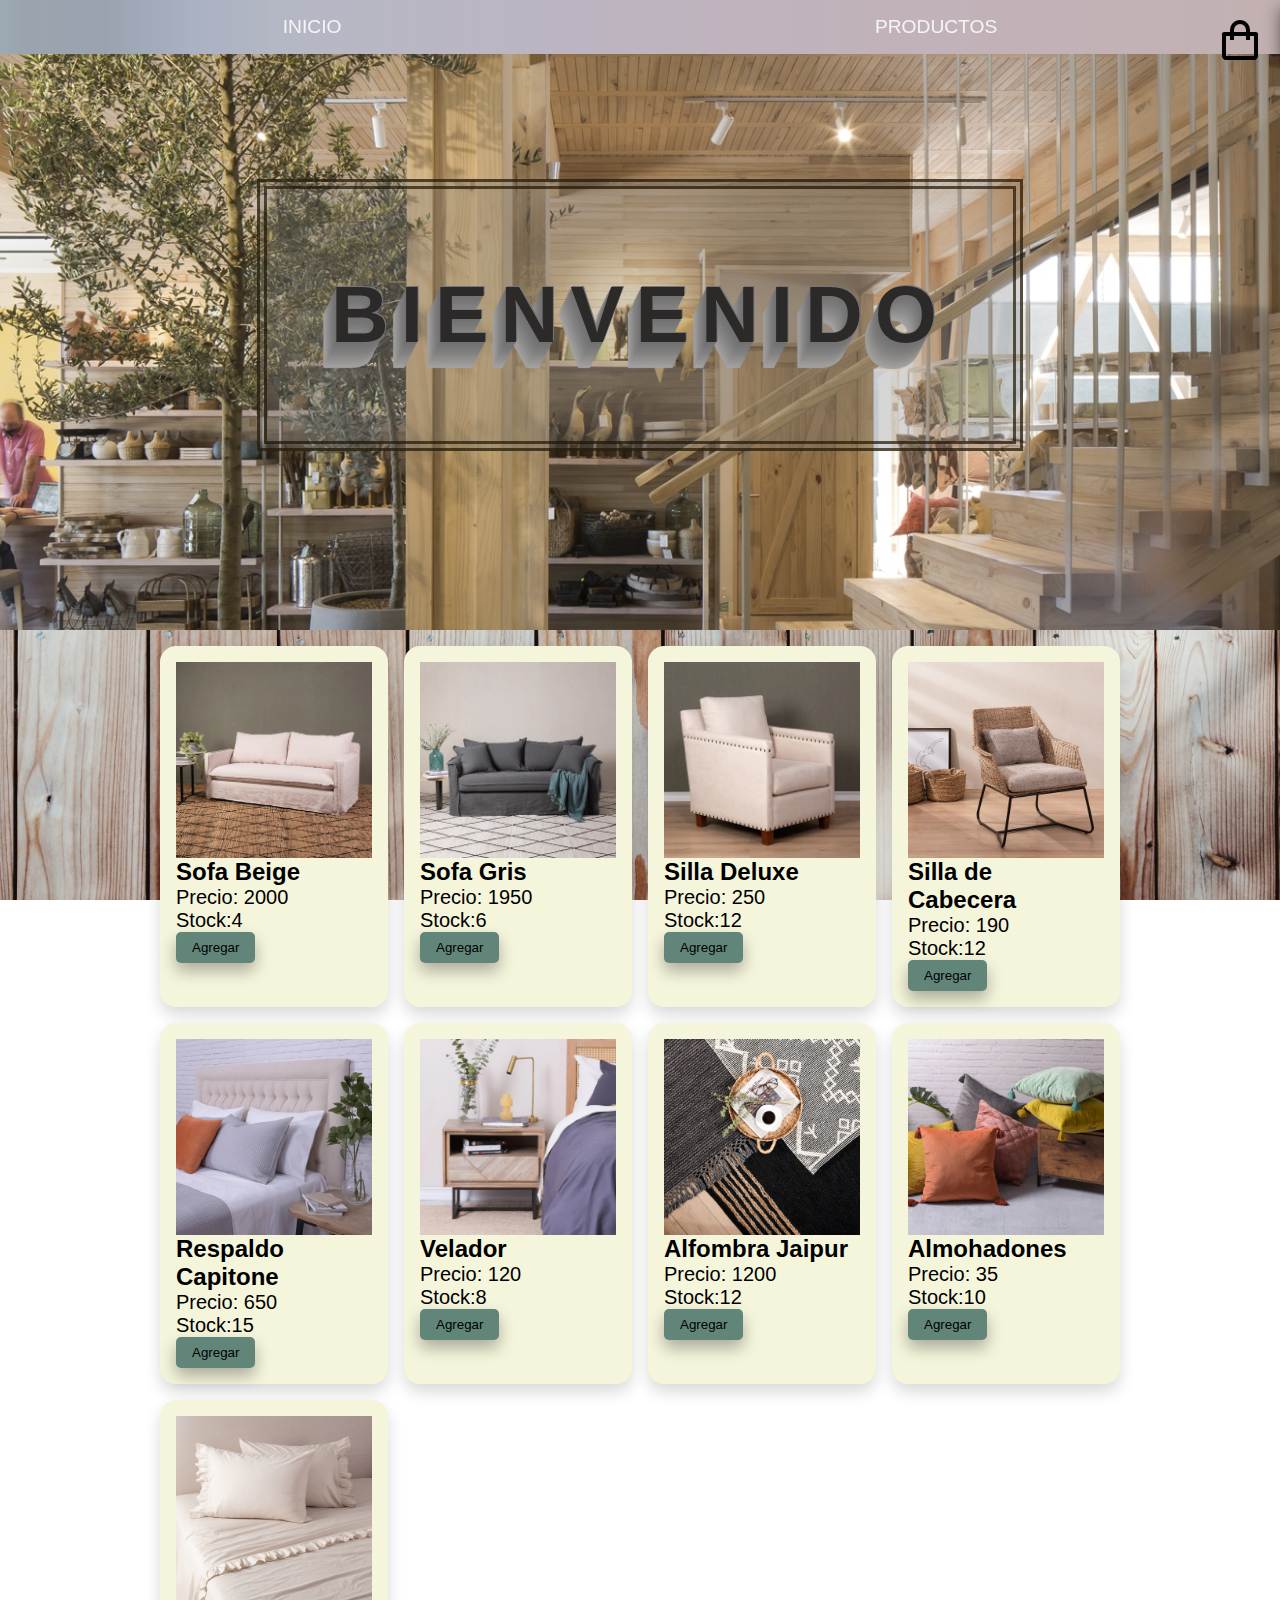
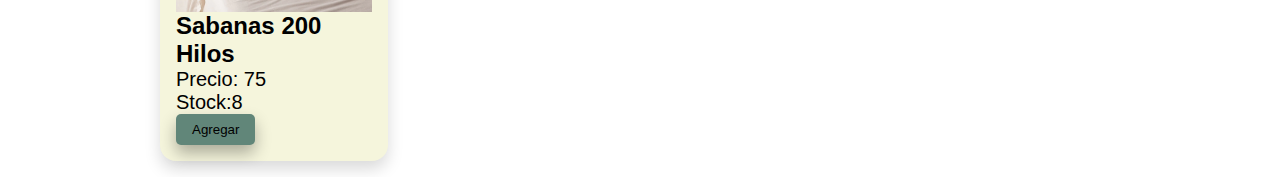
<file: index.html>
<!DOCTYPE html>
<html lang="en">

<head>
    <meta charset="UTF-8">
    <meta http-equiv="X-UA-Compatible" content="IE=edge">
    <meta name="viewport" content="width=device-width, initial-scale=1.0">
<link rel="stylesheet" href="./style.css">  
<title>Document</title>
<link href='https://unpkg.com/boxicons@2.1.2/css/boxicons.min.css' rel='stylesheet'>
</head>

<body>
    <header>
        <div class="container__menu">
            <div class="menu">
                <i class='bx bx-menu' id="btnHambu"></i>
                <nav class="showmenu" id="nav" >
                <ul >
                    <li><a href="#inicio" >Inicio</a></li>
                    <li><a href="#Productos">Productos</a></li>
                </ul>
            </nav>
        </div>
        </div>
    </header>
    <section class="inicio" id="inicio">
        <div class="welcome"><h1>Bienvenido</h1>
        </div>
    </section>
    
    <section class="containerProductos" id="Productos">
    <div class="container">
        <div class="content_product"></div>  
        <i class='bx bx-shopping-bag' id="icon_cart"></i>    
    </div> 

    <div class="content_cart" id="contentCart">
        <h2>Bolsa de Compra</h2>  
    <div class="content_cart-body"></div>
        <div class="content_cart-total">
    </div>
    </div>
    </section>

    <script src="./main.js" type="module"></script>

    <footer></footer>
</body>

</html>
</file>
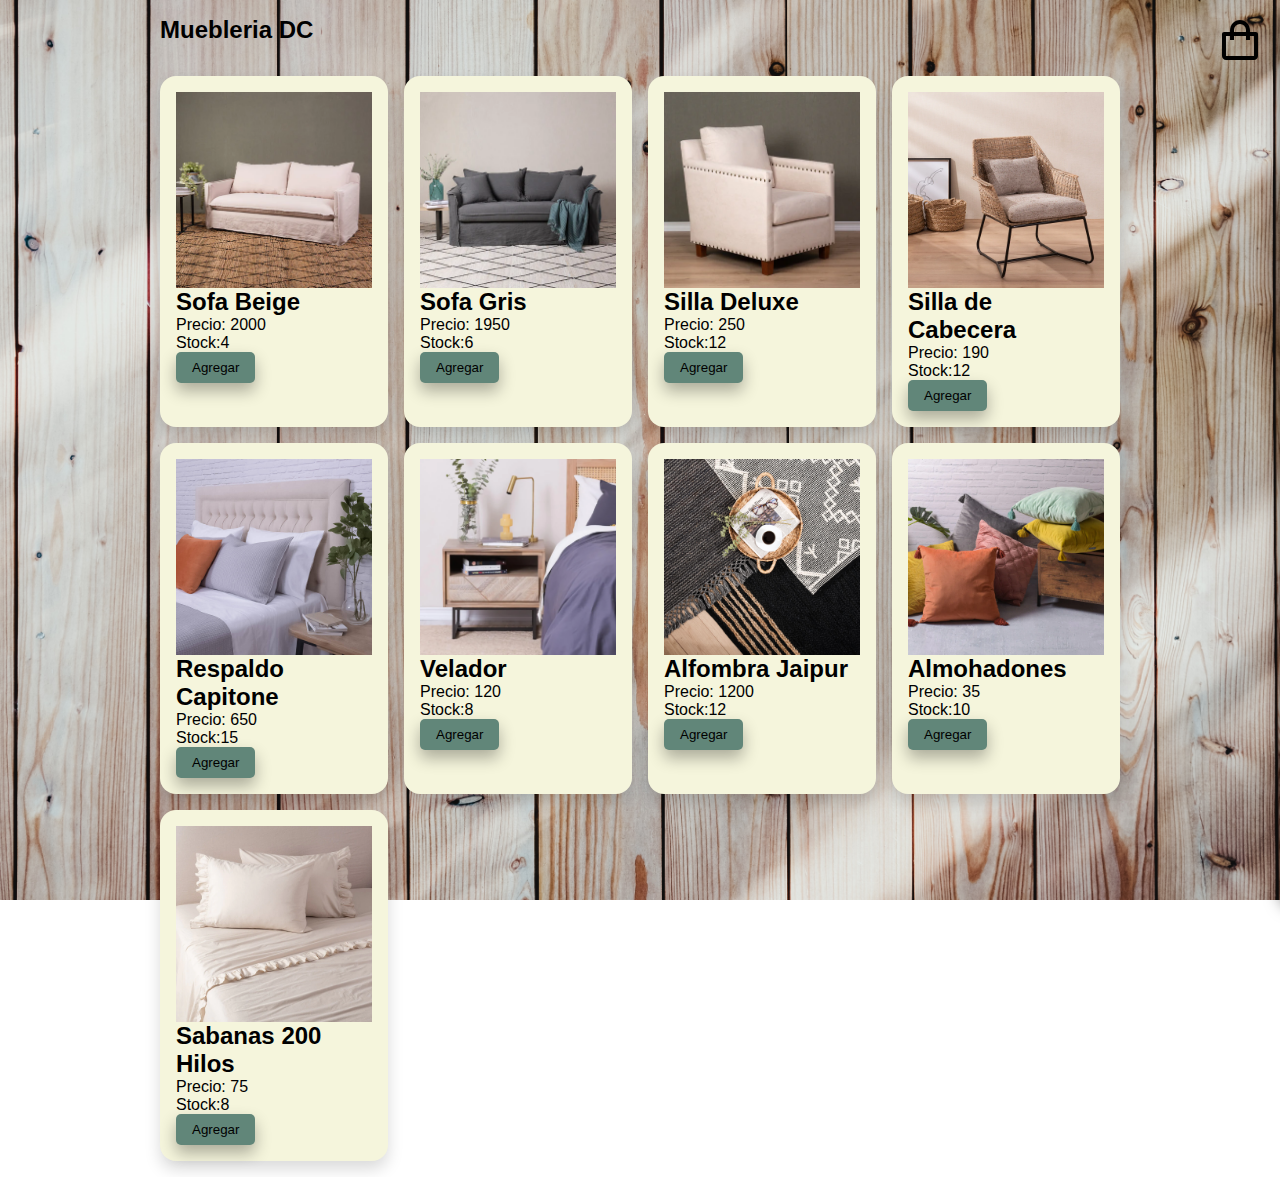
<file: principal.html>
<!DOCTYPE html>
<html lang="en">

<head>
    <meta charset="UTF-8">
    <meta http-equiv="X-UA-Compatible" content="IE=edge">
    <meta name="viewport" content="width=device-width, initial-scale=1.0">
<link rel="stylesheet" href="./principal.css">  
<title>Document</title>
<link href='https://unpkg.com/boxicons@2.1.2/css/boxicons.min.css' rel='stylesheet'>
</head>

<body>
    <div class="container">
        <h2 class="container__title">Muebleria DC</h2>
        <div class="content_product"></div>  
        <i class='bx bx-shopping-bag' id="icon_cart"></i>    
    </div> 

    <div class="content_cart" id="contentCart">
    <div class="content_cart-body"></div>
        <div class="content_cart-total">
        <h3>Total: <span id="total"></span></h3>
    </div>
    </div>

    
    <script src="./principal.js" type="module"></script>
</body>

</html>
</file>
<file: style.css>
@import url('https://fonts.googleapis.com/css2?family=Lato&family=Lobster&family=Playfair+Display:ital@1&display=swap');

:root{
--colorletras1:rgb(18, 2, 35);
}
*{
    padding: 0;
    margin: 0;
    box-sizing: border-box;
    font-family: 'Segoe UI', Tahoma, Geneva, Verdana, sans-serif;
    text-decoration: none;
}

@media (max-width: 2000px ){ 
/* **************************NAVEGADOR******************************* */
header{ 
    width: 100%;
    position:fixed;
}
.container__menu{
    max-width: 100vw;
    height: 100%;
    background-image: radial-gradient(circle at -70.44% 43.84%, #37909e 0, #80bdc7 3.85%, #6eb1bb.69%, #5fc9c9 11.54%, #5cc8d0 15.38%, #5bc8d7 19.23%, #5dc7de 23.08%, #61c5e4 26.92%, #68c4e9 30.77%, #71c2ed 34.62%, #7bc0f0 38.46%, #78aad9 42.31%, #79a8e2 46.15%, #8db3ff 50%, #a8b6f1 53.85%, #b4b4ee 57.69%, #beb1ea 61.54%, #c8aee6 65.38%, #d1abe0 69.23%, #d9a9da 73.08%, #e0a7d4 76.92%, #e6a5cc 80.77%, #eba4c5 84.62%, #efa3bd 88.46%, #f2a3b5 92.31%, #f3a3ad 96.15%, #f3a4a5 100%);
    filter: grayscale(100%);
    -webkit-filter: grayscale(78%);
    padding: 1rem;
}
.container__menu .bx-menu{
    display: none;
}
.menu nav{
    left: 0;
}

.menu ul{
    display: flex;
    justify-content: space-around;
    align-items: center;
}

.menu ul li{
    list-style: none;
}

.menu ul li a{

    text-decoration: none;
    font-size: 1.2rem;
    color:whitesmoke;
    text-transform: uppercase;
    font-family:'Trebuchet MS', 'Lucida Sans Unicode', 'Lucida Grande', 'Lucida Sans', Arial, sans-serif;

}
/* *************************************************************************************************** */
.inicio {
    height:70vh ;
    background-image: url(./images/living-tienda.jpg);
    background-position: center;
    background-repeat: no-repeat;
    background-size: cover;
    background-attachment: fixed;
    display: flex;
    justify-content: center;
    align-items: center;

}
.welcome{
    width: 80vw;
    height: 50vh; 
    font-size:400px;
     display: flex; 
     justify-content: center; 
     align-items: center; 
     padding: 5rem;

}
.welcome h1 {
    display: flex;
    justify-content: center;
    transition: all 2s ease;
    background-color: rgb(120, 119, 119,0.3);
    font-family: "Avant Garde", Avantgarde, "Century Gothic", CenturyGothic,
    "AppleGothic", sans-serif;
    font-size: 5rem;
    text-align: center;
    text-transform: uppercase;
    text-rendering: optimizeLegibility;
    color: #2c2929;
    letter-spacing: 0.15em;
    text-shadow: 1px -1px 0 #767676, -1px 2px 1px #737272, -2px 4px 1px #767474,
    -3px 6px 1px #787777, -4px 8px 1px #7b7a7a, -5px 10px 1px #7f7d7d,
    -6px 12px 1px #828181, -7px 14px 1px #868585, -8px 16px 1px #8b8a89,
    -9px 18px 1px #8f8e8d, -10px 20px 1px #949392, -11px 22px 1px #999897,
    -12px 24px 1px #9e9c9c, -13px 26px 1px #a3a1a1; 
    border: 10px double rgba(32, 22, 2, 0.7);
    padding: 5rem 4rem;
    } 
/* *************************************************************************************** */
.containerProductos{
    background-image: url(./images/pisos-madera.jpg);
    background-position: center;
    background-repeat: no-repeat;
    background-size: cover;
    background-attachment: fixed;
}
    
img{
    width: 100%;
    display: block;
}

.container__title{
margin-bottom: 2rem;
}

.container{
    max-width: 1024px; ;
    margin:auto ;
    padding: 1rem 2rem;
}

.content_product{
    display: grid;
    grid-template-columns: repeat(auto-fit, minmax(200px, 1fr));
    gap: 1rem;
}

.muebles{
    background-color: beige;
    padding: 1rem;
    border-radius: 1rem;
    box-shadow: 0 0.5rem 1rem rgba(0, 0, 0, 0.15);
    transition: box-shadow 0.5s;
}

.muebles:hover{
box-shadow: 0 1rem 3rem rgba(0, 0, 0, 0.175);
}

.btn{
    padding: 0.5rem 1rem;
    border: none;
    border-radius: 5px;
    cursor: pointer;
    background-color: rgb(97, 134, 121);
    color: black;
    box-shadow: 0 0.5rem 1rem rgba(0, 0, 0, 0.30);
}

.bx-shopping-bag{
    position: fixed;
    top:1rem;
    right: 1rem;
    cursor: pointer;
    font-size: 3rem;
    z-index: 300;
}

.content_cart{
    background-color: rgb(137, 163, 155,.8);
    position: fixed;
    top: 0;
    right: 0;
    transform: translateX(100%);
    transition: transform 0.4s;
    border-bottom-left-radius: 1rem;
    border-bottom-left-radius: 1rem;
    box-shadow: 0 0.5rem 1rem rgba(0, 0, 0, 0.50);
    display: flex;
    flex-direction: column;
    align-items: center;
}

.item_cart {
    width: 90%;
    background-color: rgb(176, 184, 160);
    height: 100px;
    border-radius: 1rem;
    box-shadow: 0 0.5rem 1rem rgba(0, 0, 0, 0.50);
    display: flex;
    align-items: center;
    padding: 0.5rem;
    padding-top: 0.2rem;
    padding-left: 0.1rem;
}

.item_cart-img{
    width:50% ;

}
.item_cart-img img{
    width:100px ;

}
.item_cart-title{
font-size: 1.3rem;
padding: 0.8rem;
display: flex;
flex-direction: column;
}
.item_cart-options{
display: flex;
flex-direction: column;
align-items: center;
font-size: 1.3rem;
padding-left: 0.8rem;
}

.content_cart h2{
    display: flex;
    font-size: 1.5rem;
    padding: 1rem;
    color: whitesmoke;
    text-shadow: #2c2929 3px 2px 10px;
}
.content_cart-body{
    display: grid;
    row-gap: 1.3rem;
    height: 90%;
    background-color: rgba(129, 176, 162, 0.8);
    overflow-y: scroll;
}

.content_cart-total{
    width: 100%;
    height: 15%;
    background-color: rgba(99, 134, 124, 0.7);
    display: flex;
    justify-content: center;
    align-items: center;
}

.content__cart-show{
    transform: translateX(0);
}
.muebles__body p{
    font-size: 1.25rem;
}

}
/* *********************************************MEDIA QUERY PARA MOVILE************************************** */
@media (max-width: 750px ){

body{
    overflow-x: hidden;
}

.inicio {
    padding-right: 5rem;
    padding-top: 8rem;
    padding-bottom: 3rem;
    padding-left: 5rem;
}

.welcome h1{
    padding: 1rem;
    font-size: 2rem;
}
.container__menu{
padding-top: 1rem;
height: 12vh;
}
.menu{
padding-bottom: 0px;

}

.bx-shopping-bag{
    font-size: 2rem;
}
.showmenu{
    transform: translateX(200%);
}
.showmenu2{
    transform: translateX(0);
    display: flex;
    transition: transform 1s;
}

.menu ul{
    width: 100vw;
    display: flex;
    justify-content: center;
    align-items: center;
}

.menu ul  li {
    display: flex;
    justify-content: center;
    text-align: center;
    margin-top: 30px;
    margin-left: 0px;
    padding-left: 20px;
    
}

.menu ul li a{
    text-decoration: none;
    font-size: 19px;
    color: black;
    text-shadow: whitesmoke 15px 12px 10px ;
    text-transform: uppercase;
    
}

.menu ul li a:hover{
    transform: scale(1);
}

.bx-menu{
    display: flex ;
    justify-content: center;
    align-items: center;
    background-color: rgb(245, 245, 245, 0.3) ;
    font-size: 2rem;
    border-radius:50%;
    cursor: pointer; 
    transition: all 300ms;
}
#btnHambu{
    display: flex;
    width: 50px;

}
.content_cart{
    width: 80%;
    height: auto;
    padding-top: 0.rem;
}
.content_cart h2{
    font-size: 1rem;
}
.title{
font-size: 10rem;
padding: 0.8rem;
display: flex;
flex-direction: column;
}

}
</file>
<file: principal.css>
:root{
/* color: aliceblue; */
}
*{
    padding: 0;
    margin: 0;
    box-sizing: border-box;
    font-family: 'Segoe UI', Tahoma, Geneva, Verdana, sans-serif;
}
body{
    background-image: url(./images/pisos-madera.jpg);
    background-position: center;
    background-repeat: no-repeat;
    background-size: cover;
    background-attachment: fixed;
    /* z-index: 100; */
}
img{
    width: 100%;
    display: block;
}

.container__title{
margin-bottom: 2rem;
}

.container{
    max-width: 1024px; ;
    margin:auto ;
    padding: 1rem 2rem;
}

.content_product{
    display: grid;
    grid-template-columns: repeat(auto-fit, minmax(200px, 1fr));
    gap: 1rem;
}

.muebles{
    background-color: beige;
    padding: 1rem;
    border-radius: 1rem;
    box-shadow: 0 0.5rem 1rem rgba(0, 0, 0, 0.15);
    transition: box-shadow 0.5s;
}

.muebles:hover{
box-shadow: 0 1rem 3rem rgba(0, 0, 0, 0.175);
}

.btn{
    padding: 0.5rem 1rem;
    border: none;
    border-radius: 5px;
    cursor: pointer;
    background-color: rgb(97, 134, 121);
    color: black;
    box-shadow: 0 0.5rem 1rem rgba(0, 0, 0, 0.30);
}

.bx-shopping-bag{
    position: fixed;
    top:1rem;
    right: 1rem;
    cursor: pointer;
    font-size: 3rem;
    z-index: 1;
}

.content_cart{
    width: 50vw;
    height: 100vh;
    background-color: rgb(137, 163, 155,.8);
    position: fixed;
    top: 0;
    right: 0;
    transform: translateX(100%);
    transition: transform 0.4s;
    border-bottom-left-radius: 1rem;
    border-bottom-left-radius: 1rem;
    box-shadow: 0 0.5rem 1rem rgba(0, 0, 0, 0.50);
    padding: 1rem;
}

.item_cart {
    background-color: yellowgreen;
    border-radius: 1rem;
    box-shadow: 0 0.5rem 1rem rgba(0, 0, 0, 0.50);


}

.item_cart-img{
    width:50% ;
}
.content_cart-body{
    height: 90%;
    background-color: rgba(129, 176, 162, 0.8);
    gap: 1rem;
    overflow-y: scroll;
}

.content_cart-total{
    height: 10%;
    background-color: rgba(99, 134, 124, 0.7);
    display: flex;
    justify-content: center;
    align-items: center;
}

.content__cart-show{
    transform: translateX(0);
}
</file>
